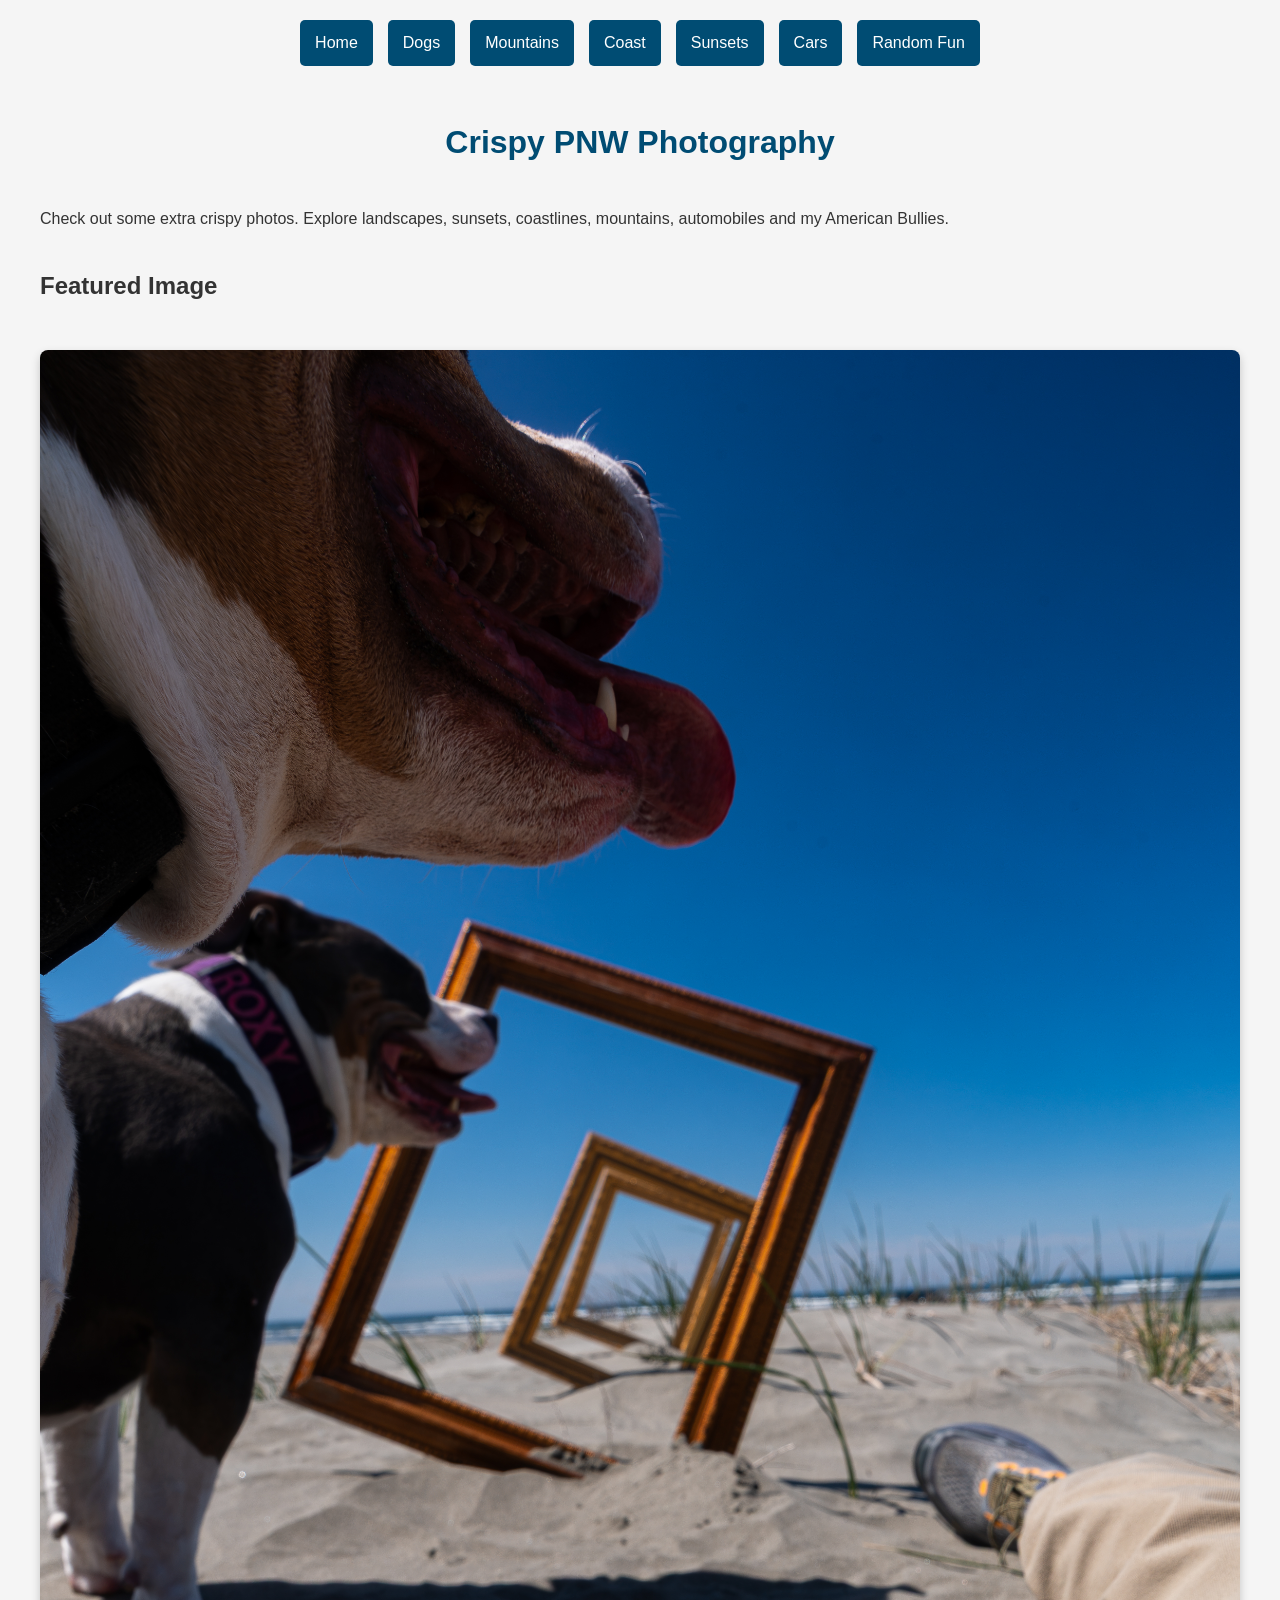
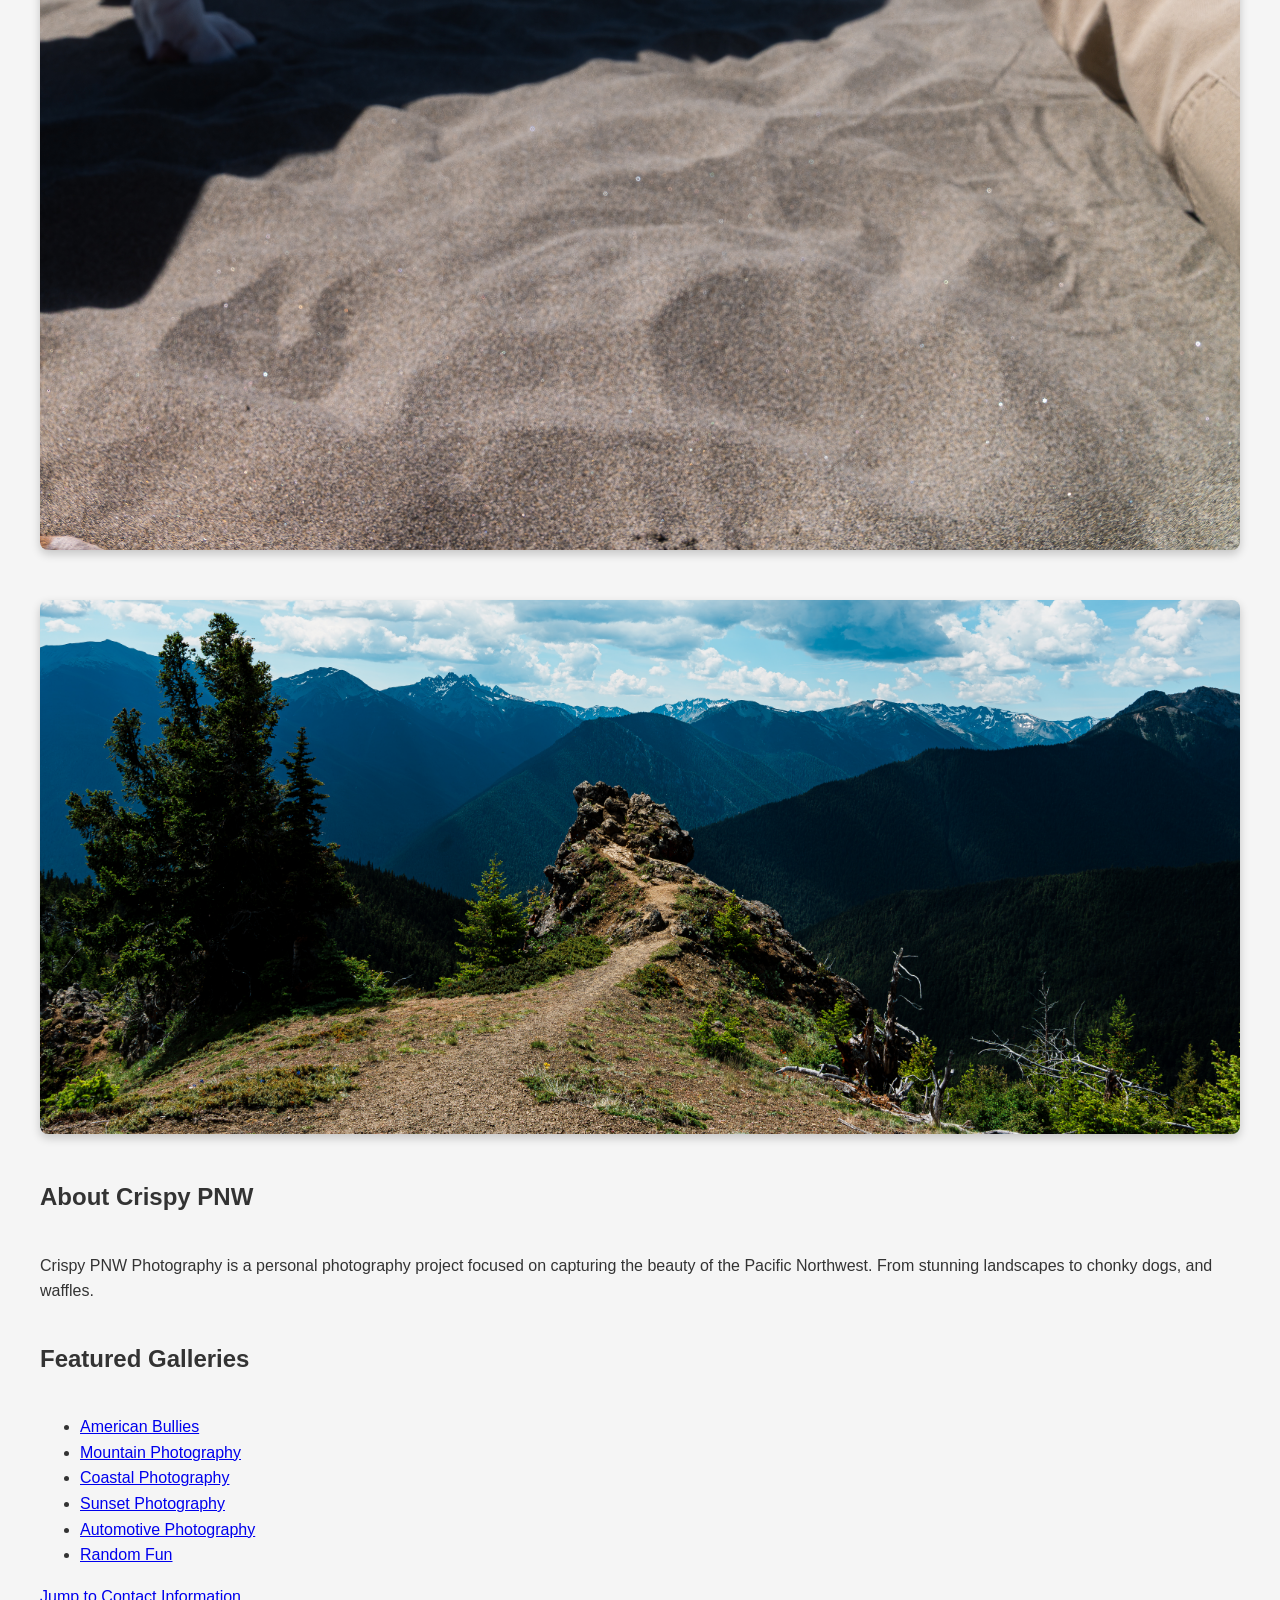
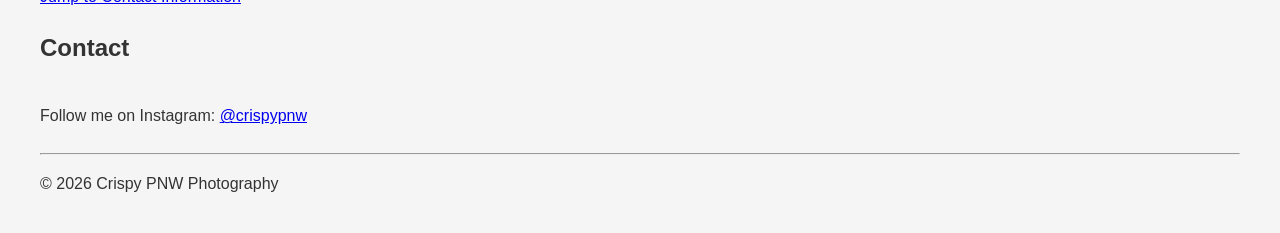
<file: index.html>
<!DOCTYPE html>
<html lang="en">

<head>
    <meta charset="UTF-8">
    <title>Crispy PNW Photography</title>
    <link rel="stylesheet" href="style.css">
</head>

<body>

    <!-- Navigation Menu -->

    <nav>
        <a href="index.html">Home</a>
        <a href="dogs.html">Dogs</a>
        <a href="mountains.html">Mountains</a>
        <a href="coast.html">Coast</a>
        <a href="sunsets.html">Sunsets</a>
        <a href="cars.html">Cars</a>
        <a href="Eggowaffles.html">Random Fun</a>
    </nav>

    <main>

        <h1>Crispy PNW Photography</h1>

        <p>
            Check out some extra crispy photos.
            Explore landscapes, sunsets, coastlines,
            mountains, automobiles and my American Bullies.
        </p>
         <!-- Featured Image -->
        <h2>Featured Image</h2>

        <img src="cocoroxyphotoshoot.jpg">
        <img src="olympics.jpg" alt="Deer Park in the Olympic Mountains.">

        <h2>About Crispy PNW</h2>
        <p>
            Crispy PNW Photography is a personal photography project
            focused on capturing the beauty of the Pacific Northwest.
            From stunning landscapes to chonky dogs, and waffles.
        </p>

        <h2>Featured Galleries</h2>

        <ul>
    <li><a href="dogs.html">American Bullies</a></li>
    <li><a href="mountains.html">Mountain Photography</a></li>
    <li><a href="coast.html">Coastal Photography</a></li>
    <li><a href="sunsets.html">Sunset Photography</a></li>
    <li><a href="cars.html">Automotive Photography</a></li>
    <li><a href="Eggowaffles.html">Random Fun</a></li>
</ul>

        <a href="#contact">Jump to Contact Information</a>

        <h2 id="contact">Contact</h2>

        <p>
            Follow me on Instagram:

            <a href="https://www.instagram.com/crispypnw/"
               target="_blank">
               @crispypnw
            </a>
        </p>

    </main>
     <footer>
        <hr>
        <p>© 2026 Crispy PNW Photography</p>
    </footer>

</body>
</html>
</file>
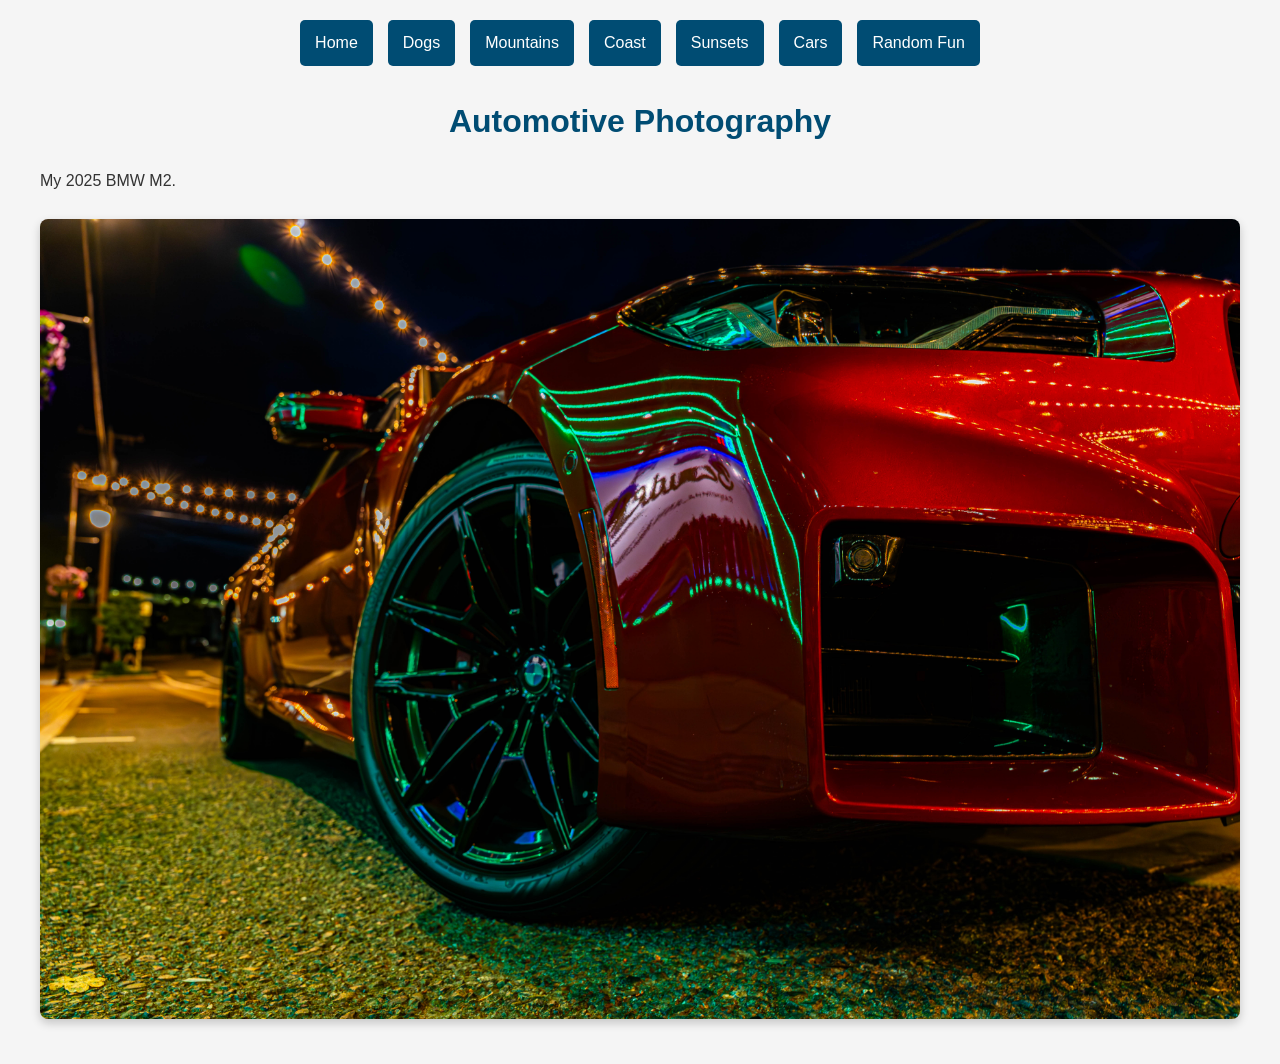
<file: cars.html>
<!DOCTYPE html>
<html lang="en">
<head>
    <meta charset="UTF-8">
    <title>Cars | Crispy PNW Photography</title>
    <link rel="stylesheet" href="style.css">
</head>
<body>

<nav>
    <a href="index.html">Home</a>
    <a href="dogs.html">Dogs</a>
    <a href="mountains.html">Mountains</a>
    <a href="coast.html">Coast</a>
    <a href="sunsets.html">Sunsets</a>
    <a href="cars.html">Cars</a>
    <a href="Eggowaffles.html">Random Fun</a>
</nav>

<h1>Automotive Photography</h1>

<p>My 2025 BMW M2.</p>

<img src="bmwm2.jpg" alt="BMW M2">

</body>
</html>
</file>
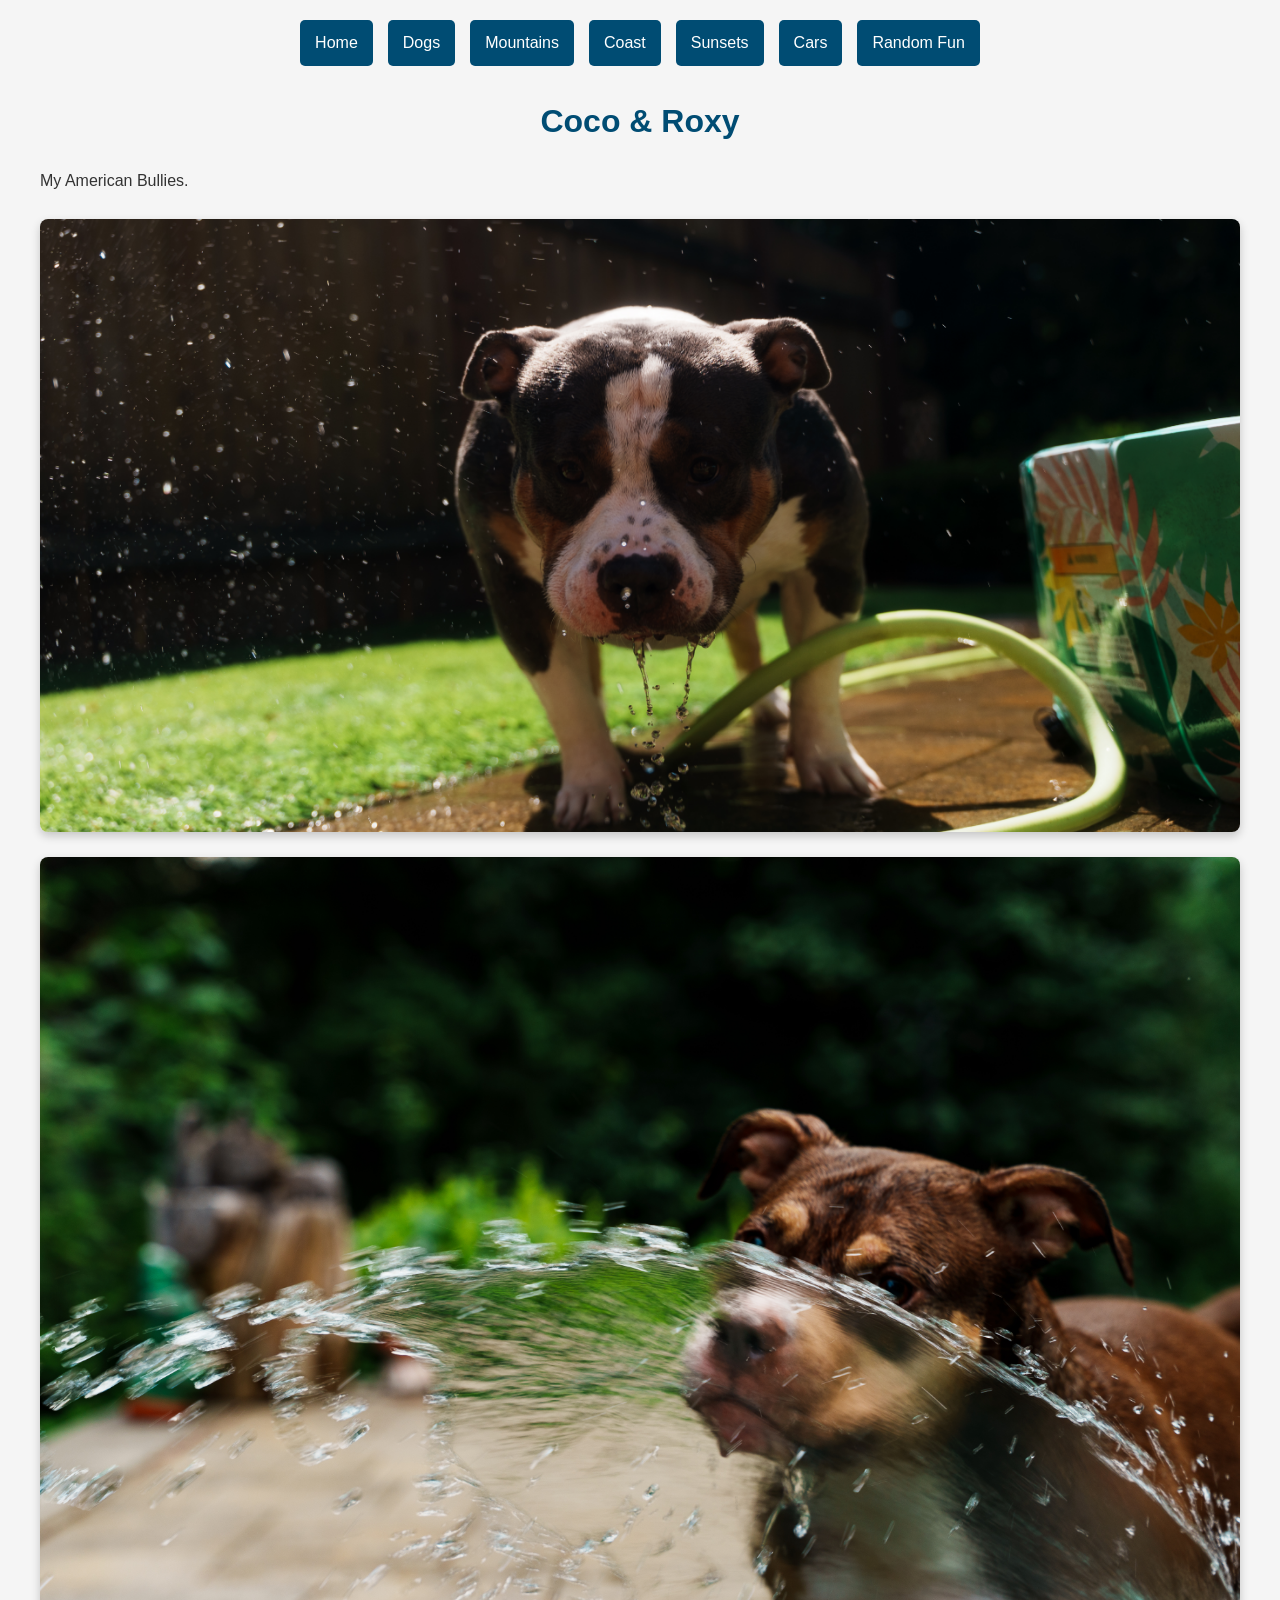
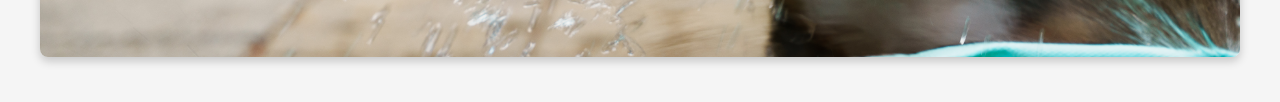
<file: dogs.html>
<!DOCTYPE html>
<html lang="en">
<head>
    <meta charset="UTF-8">
    <title>Dogs | Crispy PNW Photography</title>
    <link rel="stylesheet" href="style.css">
</head>

<body>

    <!-- Navigation Menu -->

    <nav>
        <a href="index.html">Home</a>
        <a href="dogs.html">Dogs</a>
        <a href="mountains.html">Mountains</a>
        <a href="coast.html">Coast</a>
        <a href="sunsets.html">Sunsets</a>
        <a href="cars.html">Cars</a>
        <a href="Eggowaffles.html">Random Fun</a>
    </nav>

    <h1>Coco & Roxy</h1>

    <p>My American Bullies.</p>

    <img src="roxypooltime.jpg" alt="Roxy in the pool">

    <img src="cocopooltime.jpg" alt="Coco">

</body>
</html>
</file>
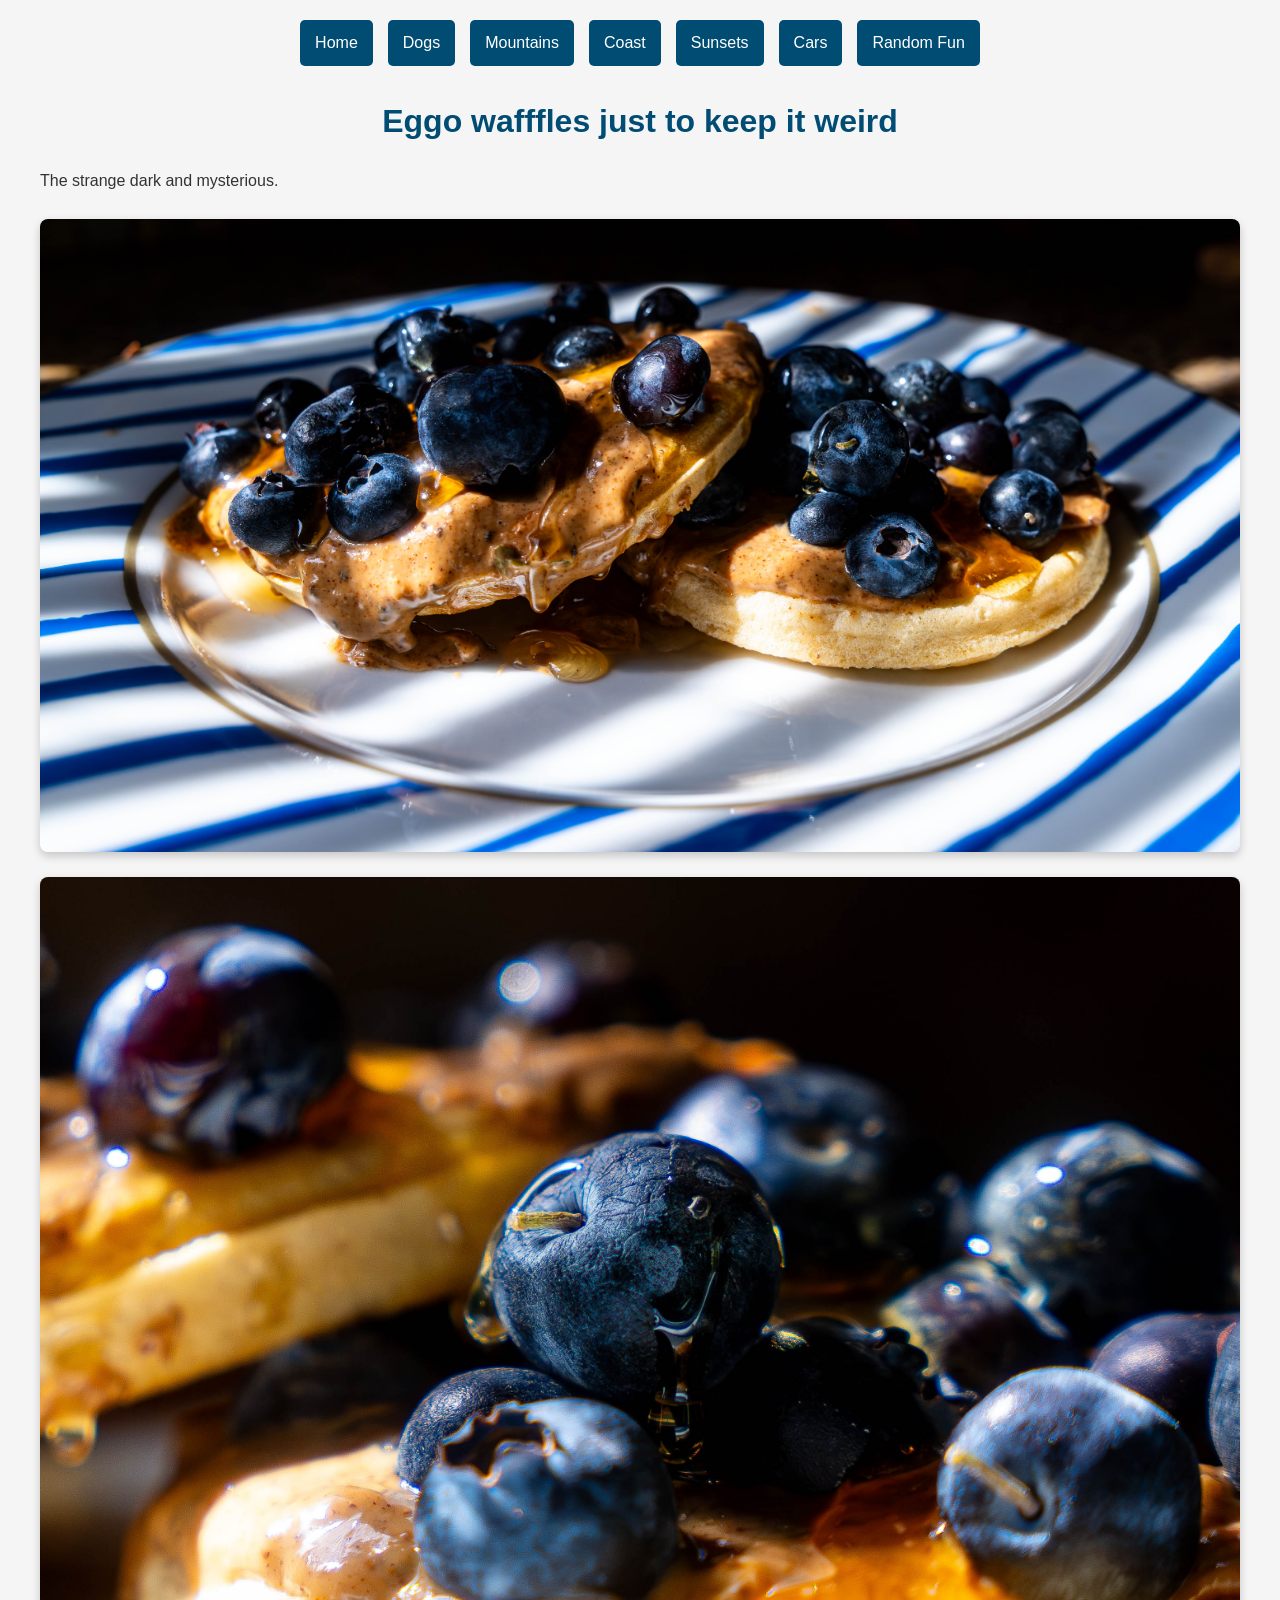
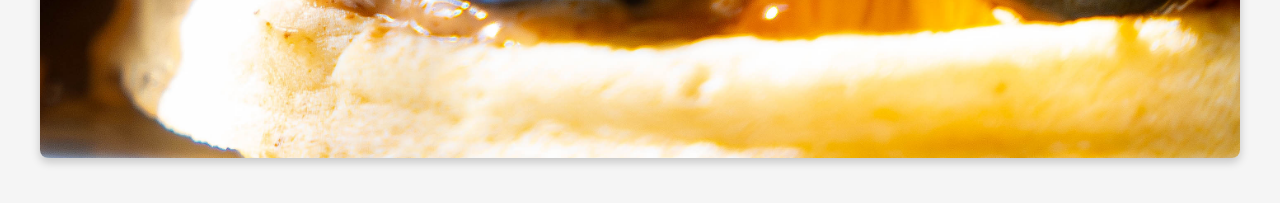
<file: Eggowaffles.html>
<!DOCTYPE html>
<html lang="en">
<head>
<meta charset="UTF-8">
<title>Random Fun | Crispy PNW Photography</title>
<link rel="stylesheet" href="style.css">
</head>
<body>

<nav>
<a href="index.html">Home</a>
<a href="dogs.html">Dogs</a>
<a href="mountains.html">Mountains</a>
<a href="coast.html">Coast</a>
<a href="sunsets.html">Sunsets</a>
<a href="cars.html">Cars</a>
<a href="Eggowaffles.html">Random Fun</a>
</nav>

<h1> Eggo wafffles just to keep it weird</h1>

<p>The strange dark and mysterious.</p>

<img src="eggos.jpg" alt="Eggowaffles">
<img src="blueberries.jpg" alt="Waffle">

</body>
</html>
</file>
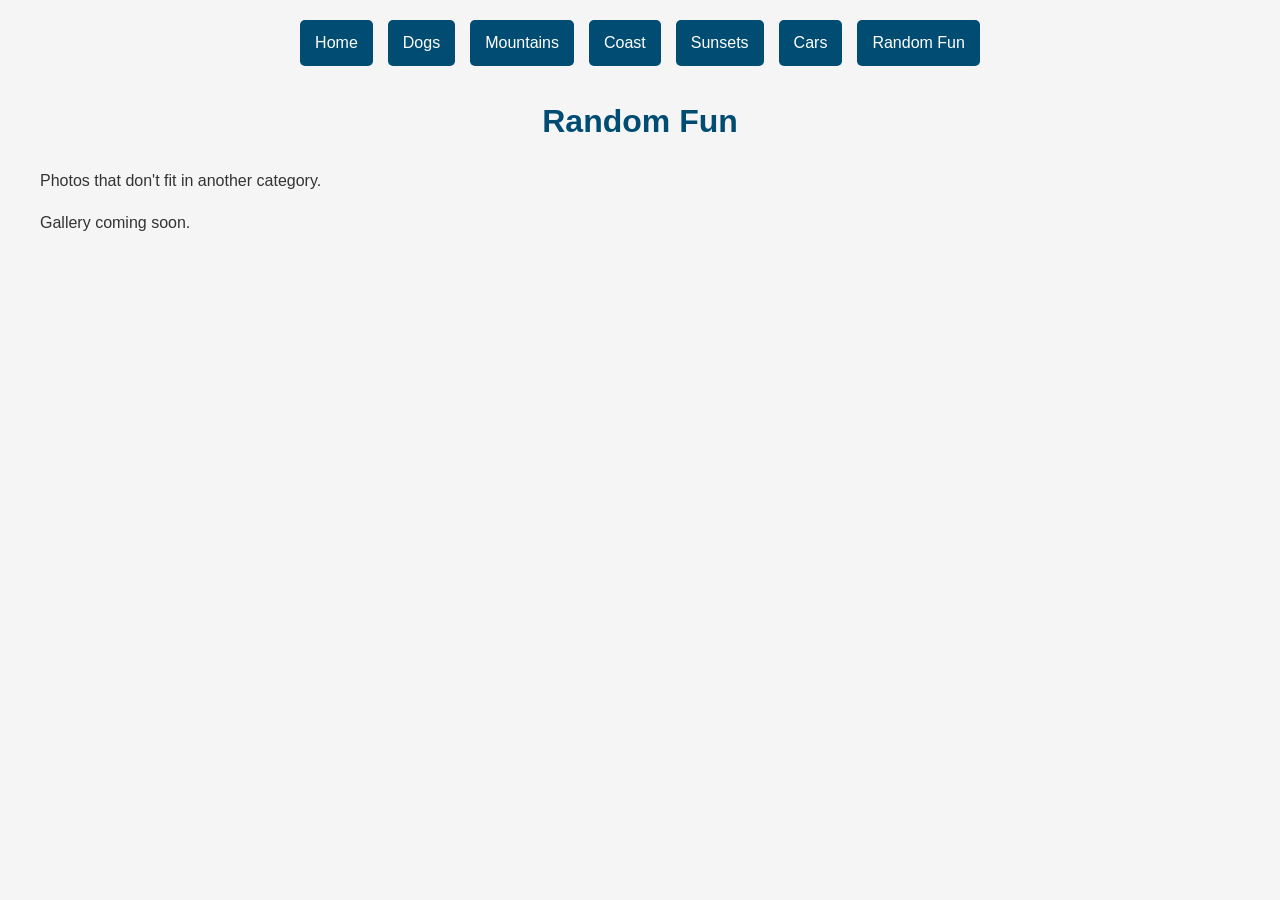
<file: fun.html>
<!DOCTYPE html>
<html lang="en">
<head>
<meta charset="UTF-8">
<title>Random Fun | Crispy PNW Photography</title>
<link rel="stylesheet" href="style.css">
</head>
<body>

<nav>
<a href="index.html">Home</a>
<a href="dogs.html">Dogs</a>
<a href="mountains.html">Mountains</a>
<a href="coast.html">Coast</a>
<a href="sunsets.html">Sunsets</a>
<a href="cars.html">Cars</a>
<a href="fun.html">Random Fun</a>
</nav>

<h1>Random Fun</h1>

<p>Photos that don't fit in another category.</p>

<p>Gallery coming soon.</p>

</body>
</html>
</file>
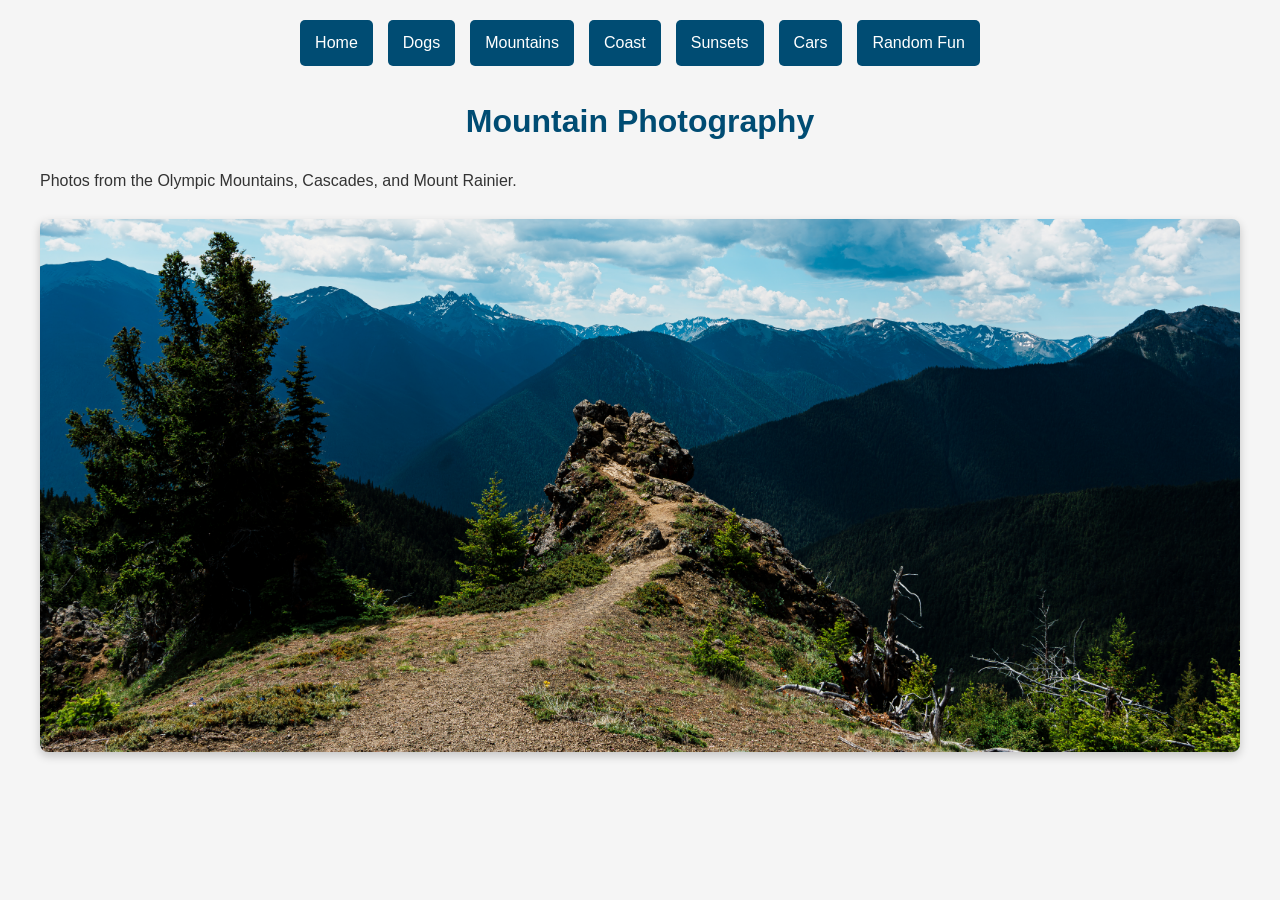
<file: mountains.html>
<!DOCTYPE html>
<html lang="en">
<head>
<meta charset="UTF-8">
<title>Mountains | Crispy PNW Photography</title>
<link rel="stylesheet" href="style.css">
</head>
<body>

<nav>
<a href="index.html">Home</a>
<a href="dogs.html">Dogs</a>
<a href="mountains.html">Mountains</a>
<a href="coast.html">Coast</a>
<a href="sunsets.html">Sunsets</a>
<a href="cars.html">Cars</a>
<a href="Eggowaffles.html">Random Fun</a>
</nav>

<h1>Mountain Photography</h1>

<p>Photos from the Olympic Mountains, Cascades, and Mount Rainier.</p>

<img src="olympics.jpg" alt="Olympic Mountains">

</body>
</html>
</file>
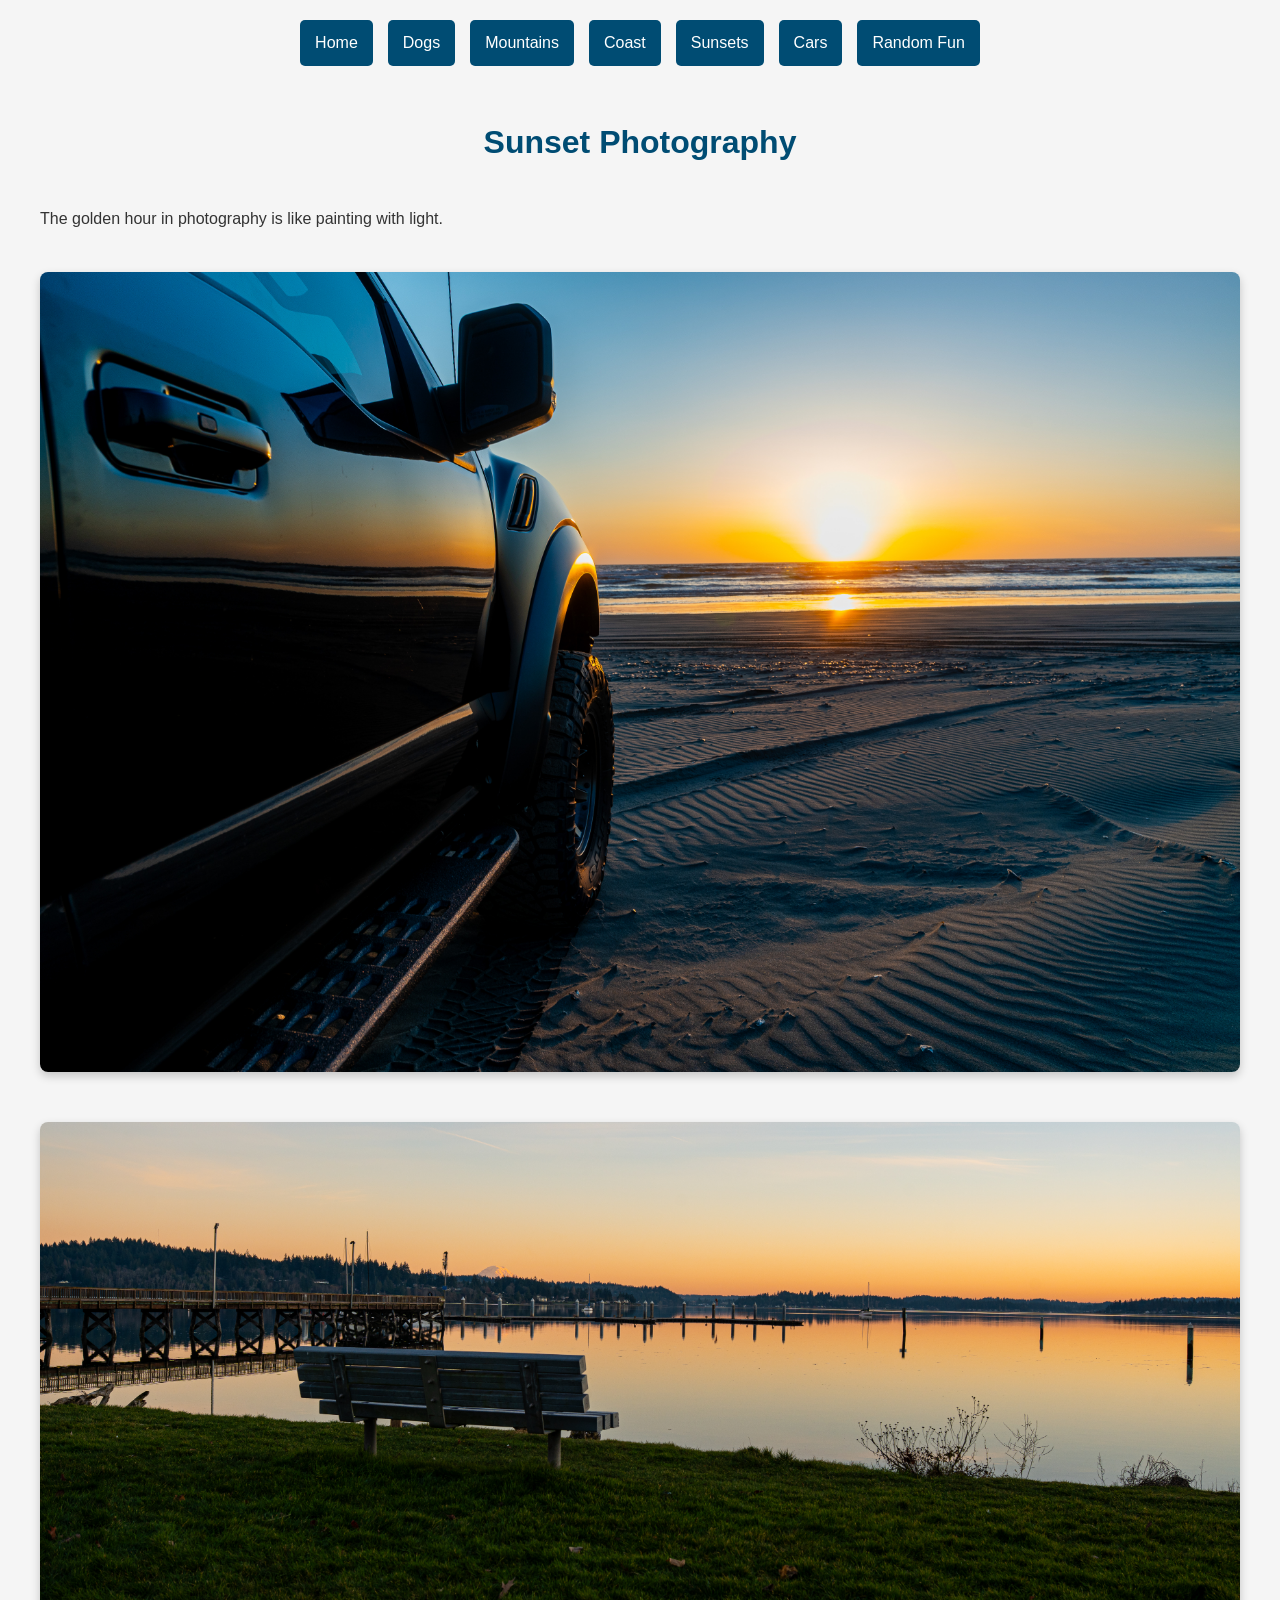
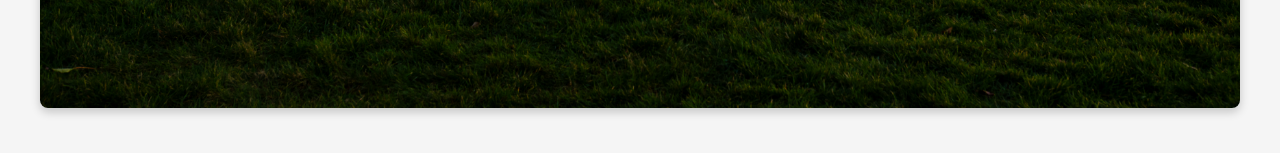
<file: sunsets.html>
<!DOCTYPE html>
<html lang="en">

<head>
    <meta charset="UTF-8">
    <title>Sunsets | Crispy PNW Gallery</title>
    <link rel="stylesheet" href="style.css">
</head>

<body>

    <!-- Navigation Menu -->

    <nav>
        <a href="index.html">Home</a>
        <a href="dogs.html">Dogs</a>
        <a href="mountains.html">Mountains</a>
        <a href="coast.html">Coast</a>
        <a href="sunsets.html">Sunsets</a>
        <a href="cars.html">Cars</a>
        <a href="Eggowaffles.html">Random Fun</a>
    </nav>

    <main>

        <h1>Sunset Photography</h1>

        <p>
            The golden hour in photography is like painting with light.
        </p>

        <!-- Scalable Image -->

        <img src="truckbeach.jpg" alt="Pacific Northwest Sunset">
        <img src="sunset.jpg" alt="Sunset over the mountains">

    </main>

</body>

</html>
</file>
<file: style.css>
/* Main Site Styling */

body {
    font-family: Arial, sans-serif;
    max-width: 1200px;
    margin: auto;
    padding: 20px;
    background-color: #f5f5f5;
    color: #333;
    line-height: 1.6;
}

/* Navigation Menu */

nav {
    display: flex;
    flex-wrap: wrap;
    justify-content: center;
    gap: 15px;
    margin-bottom: 30px;
}

nav a {
    text-decoration: none;
    background-color: #004c73;
    color: white;
    padding: 10px 15px;
    border-radius: 5px;
}
nav a:hover {
    background-color: #006699;
}



img {
    max-width: 100%;
    height: auto;
    display: block;
    margin: 25px auto;
    border-radius: 8px;
    box-shadow: 0 4px 10px rgba(0, 0, 0, 0.2);
}
h1 {
    text-align: center;
    color: #004c73;
}


main {
    display: flex;
    flex-direction: column;
}

/* Tablet Breakpoint */

@media screen and (max-width: 768px) {
    nav {
        flex-direction: column;
        align-items: center;
    }
}

/* Mobile Breakpoint */

@media screen and (max-width: 480px) {
    h1 {
        font-size: 1.8rem;
    }
    footer {
    text-align: center;
    margin-top: 40px;
    color: #666;
}
}
</file>
